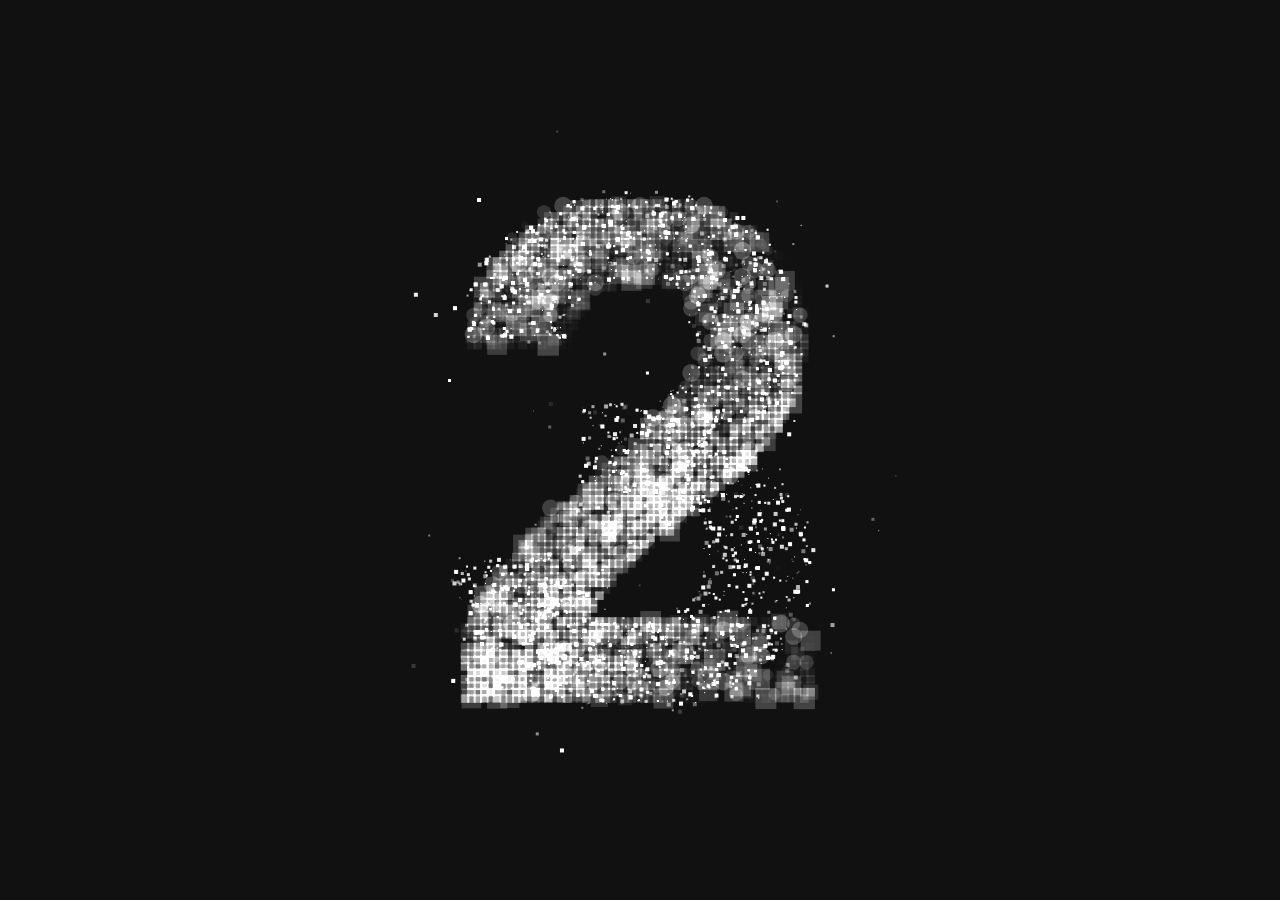
<file: old_index.html>
<html>

<head>
    <meta charset="utf-8" />
    <title>Dear 𝓜𝓲𝓼𝓬𝓮𝓭𝓮𝓷𝓬𝓮 ❤️</title>
    <script src="https://www.jq22.com/jquery/jquery-1.10.2.js"></script>

    <style type="text/css">
        body,
        html {
            margin: 0;
            padding: 0;
            font-size: 0;
        }

        div {
            display: none;
        }

        canvas {
            width: 100vw;
            height: 100vh;
        }
    </style>
</head>

<body>
    <div>
        <ul data-time="850">
            <li data-saturation="0" data-lightness="100">3</li>
        </ul>
        <ul data-time="850">
            <li data-saturation="0" data-lightness="100">2</li>
        </ul>
        <ul data-time="850">
            <li data-saturation="0" data-lightness="100">1</li>
        </ul>
        <ul data-time="1800">
            <li data-hue="197">I</li>
            <li data-hue="197">O</li>
            <li data-hue="197">V</li>
            <li data-hue="197">E</li>
            <li data-hue="45">.</li>
            <li data-hue="0">❤</li>
        </ul>
    </div>
    <canvas></canvas>
</body>
<script>
    const newParticlesPerFrame = 100;

    const color = (hsl, o) => {
        return `hsla(${hsl.h | 0}, ${hsl.s}%, ${hsl.l}%, ${o})`;
    };

    class TextSparks {
        constructor() {
            this.opa = 0;
            this.tick = 0;
            this.drawCB = null;
            this.mask = null;
            this.canvas = window.document.querySelector("canvas");
            this.engine = this.canvas.getContext("2d");

            this.maskTick = 0;
            this.nextMaskCb = this.nextMask.bind(this);
            this.maskCache = [];

            this.resize();
            this.fetchData();
            this.buildStackCache();

            this.particleMap = new Map();
        }

        buildStackCache() {
            this.maskCache = this.stack.map((stack) => {
                return this.buildTextMask(stack.texts);
            });
        }

        fetchData() {
            this.stackId = -1;
            this.stack = [...document.querySelectorAll("div > ul")].map((ul) => {
                return {
                    ticks: 0.05 *
                        (ul.hasAttribute("data-time") ? ul.getAttribute("data-time") : 0),
                    fadeIn: ul.hasAttribute("data-fade-in") ?
                        50 / Number(ul.getAttribute("data-fade-in")) : 0,
                    fadeOut: ul.hasAttribute("data-fade-out") ?
                        50 / Number(ul.getAttribute("data-fade-out")) : 0,
                    texts: [...ul.querySelectorAll("li")].map((li) => {
                        return {
                            text: li.innerHTML.trim(),
                            hsl: {
                                h: li.hasAttribute("data-hue") ?
                                    Number(li.getAttribute("data-hue")) : 0,
                                s: li.hasAttribute("data-saturation") ?
                                    Number(li.getAttribute("data-saturation")) : 100,
                                l: li.hasAttribute("data-lightness") ?
                                    Number(li.getAttribute("data-lightness")) : 50,
                            },
                        };
                    }),
                };
            });
        }

        resize() {
            this.width = window.innerWidth;
            this.height = window.innerHeight;

            this.canvas.setAttribute("width", this.width);
            this.canvas.setAttribute("height", this.height);
        }

        buildTextMask(texts) {
            const mask = [];

            const textAll = texts.reduce((all, textStack) => {
                return all.concat(textStack.text);
            }, "");

            const size = 0.8;
            const width = 200;
            const height = (width / (this.width / this.height)) | 0;
            const baseFontSize = 20;

            // const canvas = document.querySelector('#test');
            const canvas = document.createElement("canvas");
            const engine = canvas.getContext("2d");

            canvas.setAttribute("width", width);
            canvas.setAttribute("height", height);

            const font = (size) => {
                return `bold ${size}px Arial`;
            };

            engine.fillStyle = "#333";
            engine.font = font(baseFontSize);
            const m = engine.measureText(textAll);
            const rel = m.width / (width * size);
            const fSize = Math.min(height * 0.8, (baseFontSize / rel) | 0);

            engine.font = font(fSize);
            const fontWidth = engine.measureText(textAll).width;

            engine.fillText(
                textAll,
                (width - fontWidth) / 2,
                height / 2 + fSize * 0.35
            );

            let left = (width - fontWidth) / 2;
            const bot = height / 2 + fSize * 0.35;

            Object.values(texts).forEach((textStack) => {
                engine.clearRect(0, 0, width, height);

                engine.fillText(textStack.text, left, bot);

                left += engine.measureText(textStack.text).width;

                const data = engine.getImageData(0, 0, width, height);
                const subStack = [];

                for (let i = 0, max = data.width * data.height; i < max; i++) {
                    if (data.data[i * 4 + 3]) {
                        subStack.push({
                            x: (i % data.width) / data.width,
                            y: ((i / data.width) | 0) / data.height,
                            o: Math.random(),
                            t: Math.random(),
                        });
                    }
                }

                mask.push({
                    hsl: textStack.hsl,
                    s: subStack,
                });
            });

            return mask;
        }

        createNewParticle() {
            for (let i = 0; i < newParticlesPerFrame; i++) {
                let main = (Math.random() * this.mask.length) | 0;
                let subMask = this.mask[main];
                let maskElement = this.mask[main].s[
                    (Math.random() * this.mask[main].s.length) | 0
                ];

                if (subMask && maskElement) {
                    let particle = {
                        x: maskElement.x,
                        y: maskElement.y,
                        hsl: subMask.hsl,
                        c: this.prepareParticle,
                    };

                    this.particleMap.set(particle, particle);
                }
            }
        }

        secLog(log, timesPerFrame) {
            if (Math.random() < 1 / 60 / timesPerFrame) {
                console.log(log);
            }
        }

        clear() {
            this.engine.fillStyle = "#111";
            this.engine.fillRect(0, 0, this.width, this.height);
        }

        randFromList(...rands) {
            return (
                rands.reduce((acc, rand) => {
                    return acc + rand;
                }, 0) / rands.length
            );
        }

        prepareParticle(particle) {
            const r1 = Math.random();
            const r2 = Math.random();
            const r3 = Math.random();

            const rad = r3 * Math.PI * 2;

            particle.x += (-0.5 + r1) / 300;
            particle.y += (-0.5 + r2) / 300;
            particle.si = (1 + Math.random() * 4) | 0;
            // particle.cc = this.randFromList(r2, r3);
            // particle.cc = this.hue / 365;

            particle.s = 0.003 + this.randFromList(r1, r2) / 10;
            particle.l = 0;

            particle.mx = Math.cos(rad) * (particle.s / (r1 < 0.05 ? 10 : 400));
            particle.my = Math.sin(rad) * (particle.s / (r1 < 0.05 ? 10 : 400));

            particle.c = this.drawParticle;
        }

        drawParticle(particle) {
            if (particle.l >= 1) {
                particle.c = null;
                return;
            }

            particle.l += particle.s;
            particle.x += particle.mx;
            particle.y += particle.my;

            this.engine.fillStyle = color(
                particle.hsl,
                this.opa * Math.sin(particle.l * Math.PI)
            );
            this.engine.fillRect(
                particle.x * this.width,
                particle.y * this.height,
                particle.si,
                particle.si
            );
        }

        renderParticles() {
            this.particleMap.forEach((particle) => {
                particle.c.call(this, particle);

                if (!particle.c) {
                    this.particleMap.delete(particle);
                }
            });
        }

        drawStatic() {
            let i = 0;
            const step = 0.01;

            this.mask.forEach((subMask) => {
                subMask.s.forEach((pos) => {
                    i++;

                    this.engine.fillStyle = color(
                        subMask.hsl,
                        ((1 + Math.cos(pos.x * 5 * pos.y * 5 + this.tick / 10)) / 2) *
                        this.opa *
                        pos.t *
                        0.5
                    );
                    this.engine.fillRect(
                        pos.x * this.width,
                        pos.y * this.height,
                        this.width / 150,
                        this.width / 150
                    );

                    if (i % 2) {
                        return;
                    }

                    pos.o += step;
                    const opa = Math.max(0, Math.sin(pos.o * Math.PI * 2));
                    const padding = (opa * this.width) / 200;

                    this.engine.fillStyle = color(subMask.hsl, this.opa * opa * 0.2);

                    if (pos.t < 0.5) {
                        this.engine.beginPath();
                        this.engine.arc(
                            pos.x * this.width,
                            pos.y * this.height,
                            this.width / 500 + padding,
                            0,
                            Math.PI * 2
                        );
                        this.engine.fill();
                    } else {
                        this.engine.fillRect(
                            pos.x * this.width - padding,
                            pos.y * this.height - padding,
                            this.width / 150 + padding * 2,
                            this.width / 150 + padding * 2
                        );
                    }
                });
            });
        }

        draw() {
            this.tick++;

            this.nextMaskCb();
            this.createNewParticle();
            this.clear();
            this.engine.globalCompositeOperation = "lighter";
            this.drawStatic();
            this.renderParticles();
            this.engine.globalCompositeOperation = "source-over";

            requestAnimationFrame(this.drawCB);
        }

        fadeInMask() {
            this.opa += this.stack[this.stackId].fadeIn;

            if (this.opa >= 1) {
                this.opa = 1;

                this.afterFadeIn();
            }
        }

        afterFadeIn() {
            this.opa = 1;

            if (this.stack[this.stackId].ticks) {
                this.maskTick = 0;
                this.nextMaskCb = this.tickMask.bind(this);
            } else {
                this.nextMaskCb = () => { };
            }
        }

        fadeOutMask() {
            this.opa -= this.stack[this.stackId].fadeOut;

            if (this.opa <= 0) {
                this.afterFadeOut();
            }
        }

        afterFadeOut() {
            this.opa = 0;
            this.nextMaskCb = this.nextMask.bind(this);
        }

        tickMask() {
            this.maskTick++;

            if (this.maskTick >= this.stack[this.stackId].ticks) {
                if (this.stack[this.stackId].fadeOut) {
                    this.nextMaskCb = this.fadeOutMask.bind(this);
                } else {
                    this.afterFadeOut();
                }
            }
        }

        nextMask() {
            this.stackId++;

            if (this.stackId >= this.stack.length) {
                // setTimeout(function () {
                location.href = "miscedence.html";
                // }, 1000);
                return;
            }

            this.mask = this.maskCache[this.stackId];

            if (this.stack[this.stackId].fadeIn) {
                this.nextMaskCb = this.fadeInMask.bind(this);
            } else {
                this.opa = 1;
                this.afterFadeIn();
            }
        }

        run() {
            this.drawCB = this.draw.bind(this);
            this.drawCB();
        }
    }

    const a = new TextSparks();
    a.run();
</script>

</html>
</file>
